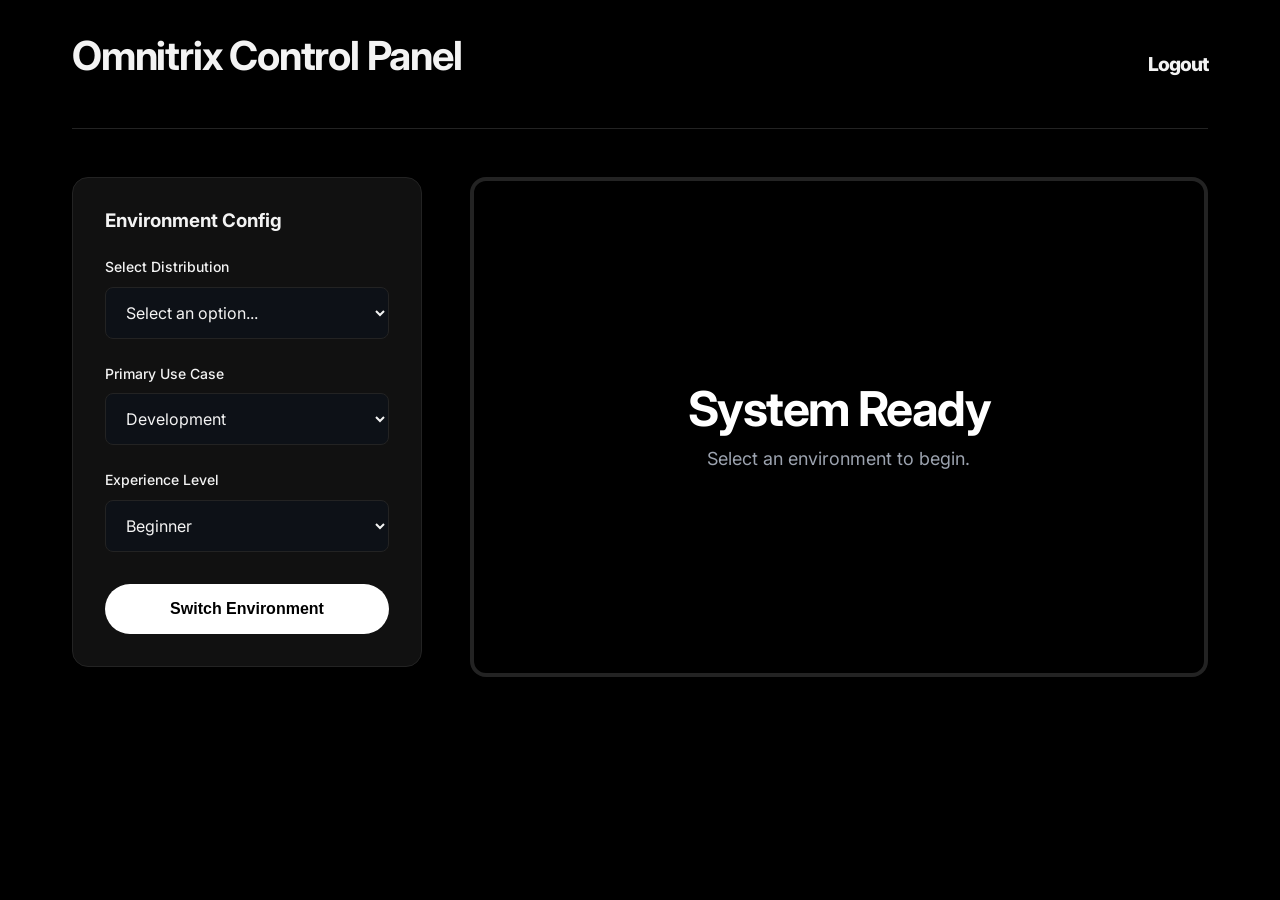
<file: dashboard.html>
<!DOCTYPE html>
<html lang="en">
<head>
  <meta charset="UTF-8" />
  <meta name="viewport" content="width=device-width, initial-scale=1.0" />
  <title>Dashboard | Omnitrix Control Panel</title>
  <link rel="stylesheet" href="css/styles.css" />
  <link href="https://fonts.googleapis.com/css2?family=Inter:wght@400;500;600;700;800&display=swap" rel="stylesheet">
</head>
<body style="min-height: 100vh; background-color: var(--bg-color);">
  
  <div class="container animate-fade-up">
    <header class="dashboard-header">
      <h2>Omnitrix Control Panel</h2>
      <a href="index.html" class="logo" style="font-size: 1.2rem;">Logout</a>
    </header>

    <div class="dashboard-grid">
      <!-- Distro Selection Form -->
      <aside class="dashboard-sidebar">
        <div class="card">
          <h3 style="margin-bottom: 1.5rem; color: var(--text-color);">Environment Config</h3>
          <form id="distroForm">
            <div class="form-group">
              <label for="distroSelect">Select Distribution</label>
              <select id="distroSelect" class="form-select" required>
                <option value="" disabled selected>Select an option...</option>
                <option value="arch">Arch Linux</option>
                <option value="fedora">Fedora</option>
                <option value="ubuntu">Ubuntu</option>
                <option value="mint">Linux Mint</option>
                <option value="popos">Pop!_OS</option>
              </select>
            </div>
            
            <div class="form-group">
              <label for="useCase">Primary Use Case</label>
              <select id="useCase" class="form-select">
                <option value="Development">Development</option>
                <option value="Daily Driving">Daily Driving</option>
                <option value="Testing / QA">Testing / QA</option>
              </select>
            </div>

            <div class="form-group" style="margin-bottom: 2rem;">
              <label for="experience">Experience Level</label>
              <select id="experience" class="form-select">
                <option value="beginner">Beginner</option>
                <option value="intermediate">Intermediate</option>
                <option value="advanced">Advanced</option>
              </select>
            </div>

            <button type="submit" class="btn" style="width: 100%;">Switch Environment</button>
          </form>
        </div>
      </aside>

      <!-- Simulated Switch Target -->
      <main>
        <div id="dashboardScreen" class="dashboard-panel animate-fade-up delay-1">
          <div class="dashboard-screen-content">
            <h2 id="dashboardHeading">System Ready</h2>
            <p id="dashboardDesc">Select an environment to begin.</p>
          </div>
        </div>
      </main>
    </div>
  </div>

  <script src="js/app.js"></script>
</body>
</html>
</file>
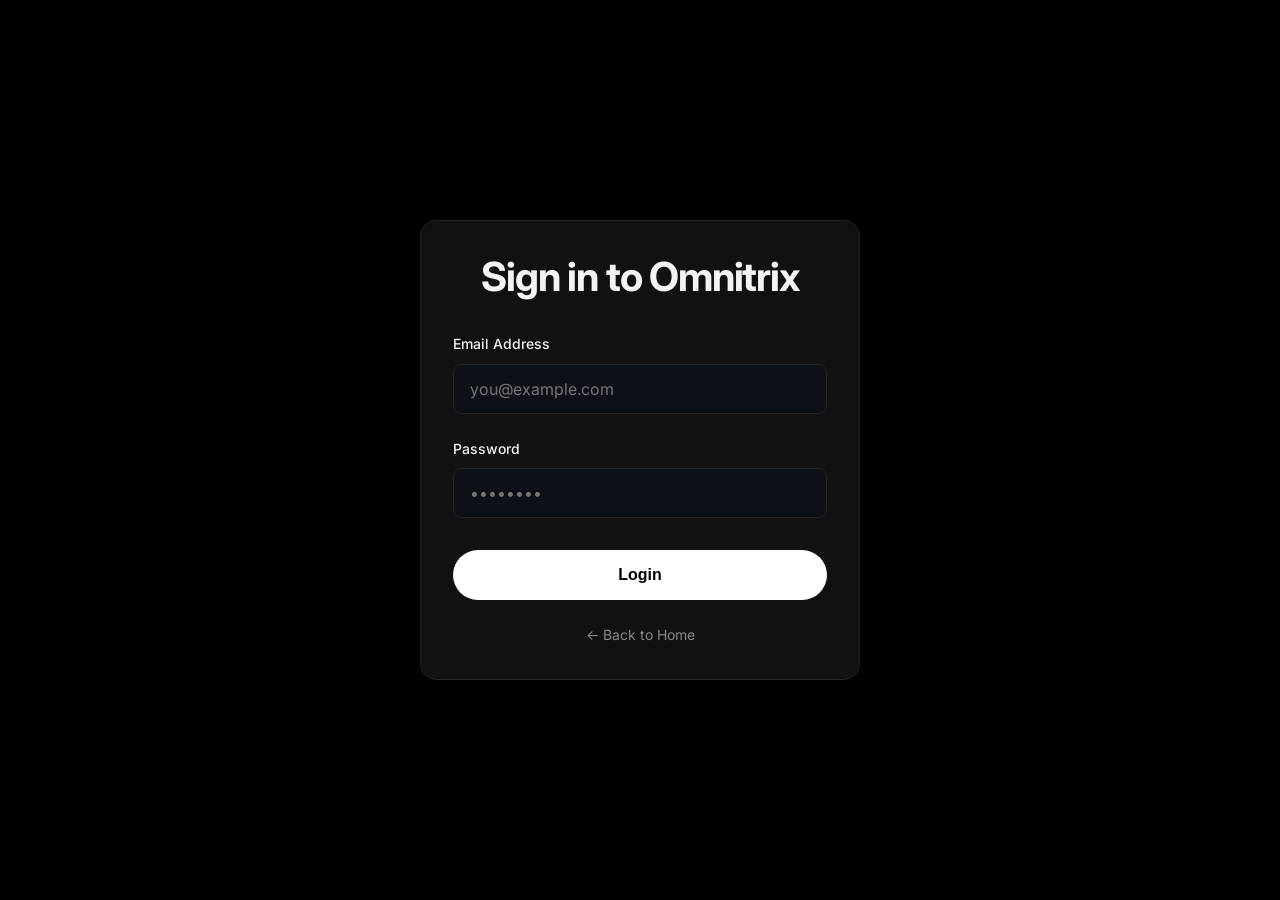
<file: login.html>
<!DOCTYPE html>
<html lang="en">
<head>
  <meta charset="UTF-8" />
  <meta name="viewport" content="width=device-width, initial-scale=1.0" />
  <title>Login | Omnitrix</title>
  <link rel="stylesheet" href="css/styles.css" />
  <link href="https://fonts.googleapis.com/css2?family=Inter:wght@400;500;600;700;800&display=swap" rel="stylesheet">
</head>
<body style="display: flex; align-items: center; justify-content: center; min-height: 100vh; margin: 0; background-color: var(--bg-color);">
  
  <div class="container" style="width: 100%;">
    <div class="form-container card animate-fade-up">
      <h2 style="text-align: center; margin-bottom: 2rem;">Sign in to Omnitrix</h2>
      <form id="loginForm">
        <div class="form-group">
          <label for="email">Email Address</label>
          <input type="email" id="email" class="form-input" placeholder="you@example.com" required>
        </div>
        <div class="form-group" style="margin-bottom: 2rem;">
          <label for="password">Password</label>
          <input type="password" id="password" class="form-input" placeholder="••••••••" required>
        </div>
        <button type="submit" class="btn" style="width: 100%;">Login</button>
      </form>
      <p style="text-align: center; margin-top: 1.5rem; font-size: 0.875rem; margin-bottom: 0;">
        <a href="index.html" style="color: var(--text-muted); text-decoration: none;">&larr; Back to Home</a>
      </p>
    </div>
  </div>

  <script src="js/app.js"></script>
</body>
</html>
</file>
<file: css/styles.css>
:root {
  --bg-color: #0d1117;
  --text-color: #f3f4f6;
  --text-muted: #9ca3af;
  --accent-color: #ffffff;
  --card-bg: #161b22;
  --border-color: #30363d;
  --hover-btn-bg: #e5e7eb;
  --primary-btn: #ffffff;
  --primary-btn-text: #0d1117;
  --transition-speed: 0.4s;
  --font-family: "Inter", -apple-system, BlinkMacSystemFont, "Segoe UI", Roboto, Helvetica, Arial, sans-serif;
  --radius-sm: 8px;
  --radius-md: 16px;
  --radius-lg: 24px;
}

* {
  margin: 0;
  padding: 0;
  box-sizing: border-box;
}

body {
  font-family: var(--font-family);
  background-color: var(--bg-color);
  color: var(--text-color);
  line-height: 1.6;
  -webkit-font-smoothing: antialiased;
}

/* Animations */
.animate-fade-up {
  opacity: 0;
  transform: translateY(20px);
  animation: fadeUp var(--transition-speed) ease forwards;
}

@keyframes fadeUp {
  to {
    opacity: 1;
    transform: translateY(0);
  }
}

.delay-1 { animation-delay: 0.1s; }
.delay-2 { animation-delay: 0.2s; }
.delay-3 { animation-delay: 0.3s; }

/* Typography */
h1, h2, h3, h4 {
  font-weight: 700;
  line-height: 1.2;
}

h1 {
  font-size: 3.5rem;
  letter-spacing: -0.05em;
  margin-bottom: 1rem;
}

h2 {
  font-size: 2.5rem;
  letter-spacing: -0.03em;
  margin-bottom: 1rem;
}

p {
  color: var(--text-muted);
  font-size: 1.125rem;
  margin-bottom: 2rem;
}

/* Layout */
.container {
  max-width: 1200px;
  margin: 0 auto;
  padding: 0 2rem;
}

section {
  padding: 6rem 0;
}

/* Shared UI Components */
.btn {
  display: inline-flex;
  align-items: center;
  justify-content: center;
  background-color: var(--primary-btn);
  color: var(--primary-btn-text);
  padding: 1rem 2rem;
  border-radius: 9999px; /* Pill shape */
  font-weight: 600;
  font-size: 1rem;
  text-decoration: none;
  border: none;
  cursor: pointer;
  transition: all 0.3s ease;
}

.btn:hover {
  background-color: #222;
  color: #fff;
  box-shadow: 0 10px 15px -3px rgba(0,0,0,0.1);
}

.card {
  background-color: var(--card-bg);
  border: 1px solid var(--border-color);
  border-radius: var(--radius-md);
  padding: 2rem;
  transition: all 0.3s ease;
}

.card:hover {
  transform: translateY(-4px);
  box-shadow: 0 20px 25px -5px rgba(0, 0, 0, 0.05), 0 10px 10px -5px rgba(0, 0, 0, 0.02);
  border-color: transparent;
}

/* Navigation */
.navbar {
  display: flex;
  justify-content: space-between;
  align-items: center;
  padding: 2rem 0;
}

.logo {
  font-size: 1.5rem;
  font-weight: 800;
  letter-spacing: -0.05em;
  color: var(--text-color);
  text-decoration: none;
}

.nav-links {
  display: flex;
  gap: 2rem;
  list-style: none;
}

.nav-links a {
  text-decoration: none;
  color: var(--text-muted);
  font-weight: 500;
  transition: color 0.3s ease;
}

.nav-links a:hover {
  color: var(--text-color);
}

/* Hero Section */
.hero {
  text-align: left;
  padding: 10rem 0 7rem 0;
}

.hero .hero-brand {
  margin-bottom: 0.5rem;
  position: relative;
  left: -5px;
}

.hero h1 {
  margin-bottom: 1.25rem;
}

.hero .btn {
  position: relative;
  top: -5px;
}

.hero p {
  max-width: 600px;
  margin: 0 0 2.25rem 0;
  font-size: 1.25rem;
}

/* Features grid */

.features-grid {
  display: flex;
  flex-direction: column;
  gap: 2.5rem;
  margin-top: 16rem;
}

/* Distro Pill Styles */
.distro-pill {
  background: linear-gradient(
    135deg,
    rgba(255, 255, 255, 0.08),
    rgba(255, 255, 255, 0.02)
  ), rgba(255, 255, 255, 0.05);
  backdrop-filter: blur(12px);
  -webkit-backdrop-filter: blur(12px);
  border: 1px solid rgba(255, 255, 255, 0.08);
  border-radius: 28px;
  box-shadow: 0 10px 40px rgba(0, 0, 0, 0.3);
  padding: 30px 36px;
  display: flex;
  align-items: center;
  transition: all 0.4s ease;
  opacity: 0;
  transform: translateY(30px) scale(0.98);
  min-height: 260px;
  transition-delay: var(--pill-delay, 0s);
}

.distro-pill.visible {
  opacity: 1;
  transform: translateY(0) scale(1);
  transition: all 0.5s ease;
}

.distro-pill:hover {
  transform: translateY(-6px) scale(1.01);
  box-shadow: 0 18px 54px rgba(0, 0, 0, 0.38);
  border-color: rgba(255, 255, 255, 0.18);
}

.distro-pill-content {
  display: flex;
  flex: 1 1 100%;
  align-items: center;
  justify-content: space-between;
  width: 100%;
  gap: 2rem;
}

.pill-content {
  flex: 2;
}

.pill-image {
  flex: 1;
}

.distro-pill-text {
  flex: 2;
}

.distro-pill-title {
  font-size: 2.05rem;
  font-weight: 800;
  color: var(--text-color);
  margin-bottom: 0.45rem;
  opacity: 0;
  transform: translateY(8px);
  transition: all 0.4s ease;
}

.distro-pill-subtitle {
  font-size: 1.1rem;
  font-weight: 500;
  color: rgba(243, 244, 246, 0.74);
  margin-bottom: 1rem;
}

.distro-pill-desc {
  font-size: 1.03rem;
  color: rgba(209, 213, 219, 0.85);
  margin-bottom: 1rem;
  max-width: 58ch;
  line-height: 1.55;
  opacity: 0;
  transform: translateY(8px);
  transition: all 0.4s ease;
}

.distro-pill-list {
  color: var(--text-color);
  font-size: 0.98rem;
  margin-left: 1rem;
  margin-bottom: 0;
  padding-left: 1rem;
  list-style: disc;
  opacity: 0;
  transform: translateY(8px);
  transition: all 0.4s ease;
}

.distro-pill-list li {
  margin-bottom: 0.2rem;
}

.distro-pill-img-wrap {
  display: flex;
  align-items: center;
  justify-content: center;
  min-width: 0;
  margin-left: 0;
}

.logo-container {
  background: rgba(255, 255, 255, 0.06);
  backdrop-filter: blur(10px);
  -webkit-backdrop-filter: blur(10px);
  border: 1px solid rgba(255, 255, 255, 0.08);
  border-radius: 20px;
  padding: 22px;
  width: 180px;
  height: 180px;
  display: flex;
  align-items: center;
  justify-content: center;
  transition: all 0.4s ease;
}

.distro-pill-img {
  width: 122px;
  height: 122px;
  object-fit: contain;
  filter: drop-shadow(0 0 10px rgba(255, 255, 255, 0.15));
  transition: all 0.4s ease;
}

.distro-pill:hover .logo-container {
  border-color: rgba(255, 255, 255, 0.16);
  box-shadow: 0 10px 28px rgba(0, 0, 0, 0.28);
}

.distro-pill:hover .distro-pill-img {
  transform: scale(1.08);
}

.distro-pill.visible .distro-pill-title {
  opacity: 1;
  transform: translateY(0);
  transition-delay: calc(var(--pill-delay, 0s) + 0.06s);
}

.distro-pill.visible .distro-pill-desc {
  opacity: 1;
  transform: translateY(0);
  transition-delay: calc(var(--pill-delay, 0s) + 0.16s);
}

.distro-pill.visible .distro-pill-list {
  opacity: 1;
  transform: translateY(0);
  transition-delay: calc(var(--pill-delay, 0s) + 0.26s);
}

@media (max-width: 900px) {
  .distro-pill {
    padding: 26px;
  }

  .distro-pill-content {
    flex-direction: column;
    align-items: flex-start;
    gap: 1.5rem;
  }

  .pill-content,
  .pill-image,
  .distro-pill-text {
    flex: 1;
  }

  .distro-pill-img-wrap {
    width: 100%;
    justify-content: flex-start;
  }

  .logo-container {
    width: 150px;
    height: 150px;
    padding: 18px;
  }

  .distro-pill-img {
    width: 98px;
    height: 98px;
  }
}

.feature-card {
  display: flex;
  flex-direction: column;
  align-items: flex-start;
}

.feature-logo {
  width: 48px;
  height: 48px;
  margin-bottom: 1.5rem;
  object-fit: contain;
}

.feature-card h3 {
  font-size: 1.25rem;
  margin-bottom: 0.5rem;
  color: var(--text-color);
}

.feature-card p {
  font-size: 1rem;
  margin-bottom: 0;
}

/* Video Section */
.video-section {
  text-align: center;
  background-color: var(--card-bg);
  border-radius: var(--radius-lg);
  padding: 4rem 2rem;
  margin: 4rem 0;
  border: 1px solid var(--border-color);
}

.video-container {
  display: flex;
  justify-content: center;
  margin-top: 2rem;
  border-radius: var(--radius-md);
  overflow: hidden;
  box-shadow: 0 25px 50px -12px rgba(0, 0, 0, 0.1);
}

/* Forms (Login & Dashboard) */
.form-container {
  max-width: 440px;
  margin: 6rem auto;
}

.form-group {
  display: flex;
  flex-direction: column;
  margin-bottom: 1.5rem;
}

.form-group label {
  font-weight: 500;
  margin-bottom: 0.5rem;
  font-size: 0.875rem;
  color: var(--text-color);
}

.form-input, .form-select {
  padding: 0.875rem 1rem;
  border: 1px solid var(--border-color);
  border-radius: var(--radius-sm);
  font-family: inherit;
  font-size: 1rem;
  outline: none;
  transition: border-color 0.3s ease;
  background-color: #0d1117;
  color: var(--text-color);
}

.form-input:focus, .form-select:focus {
  border-color: var(--accent-color);
  box-shadow: 0 0 0 3px rgba(255, 255, 255, 0.1);
}

/* Dashboard Specific UI */
.dashboard-header {
  padding: 2rem 0;
  border-bottom: 1px solid var(--border-color);
  margin-bottom: 3rem;
  display: flex;
  justify-content: space-between;
  align-items: center;
}

.dashboard-grid {
  display: grid;
  grid-template-columns: 350px 1fr;
  gap: 3rem;
}

.dashboard-panel {
  display: flex;
  align-items: center;
  justify-content: center;
  background-color: #000;
  color: #fff;
  border-radius: var(--radius-md);
  min-height: 500px;
  position: relative;
  overflow: hidden;
  border: 4px solid var(--border-color);
  transition: all var(--transition-speed) ease;
}

.dashboard-screen-content {
  text-align: center;
}

.dashboard-screen-content h2 {
  font-size: 3rem;
  margin-bottom: 0.5rem;
}

.dashboard-screen-content p {
  color: #9ca3af;
  margin-bottom: 0;
}

/* Selected environment themes inside dashboard */
.env-arch { background-color: #1793d1; color: white; border-color: #1793d1; }
.env-fedora { background-color: #294172; color: white; border-color: #294172; }
.env-ubuntu { background-color: #e95420; color: white; border-color: #e95420; }
.env-mint { background-color: #87a556; color: white; border-color: #87a556; }
.env-popos { background-color: #48b9c7; color: white; border-color: #48b9c7; }

/* New Hero Brand */
.hero-brand {
  font-size: 9rem;
  letter-spacing: -0.06em;
  font-weight: 800;
  margin-bottom: 0.5rem;
  background: linear-gradient(135deg, #ffffff 0%, #a1a1aa 100%);
  -webkit-background-clip: text;
  -webkit-text-fill-color: transparent;
  background-clip: text;
  line-height: 1.1;
}

@media (max-width: 768px) {
  .dashboard-grid {
    grid-template-columns: 1fr;
  }
  h1 { font-size: 2.5rem; }
  h2 { font-size: 2rem; }
  .hero-brand { font-size: 4.5rem; }
}

/* --- DARK MODE + PILL LAYOUT OVERRIDES --- */
:root {
  --bg-color: #000;
  --text-color: #f3f3f3;
  --text-muted: #888;
  --accent-color: #fff;
  --card-bg: #111;
  --border-color: #232323;
  --hover-btn-bg: #181818;
  --primary-btn: #fff;
  --primary-btn-text: #000;
}

.features-grid {
  align-items: flex-start;
  margin-left: -1rem;
}

.distro-pill {
  width: 60vw;
  max-width: none;
  min-width: 320px;
  background: #111;
  border: 1px solid #222;
  border-radius: 18px;
  box-shadow: 0 4px 18px rgba(0, 0, 0, 0.45);
  padding: 20px 26px;
  display: flex;
  align-items: center;
  justify-content: flex-start;
  transition: all 0.4s cubic-bezier(.4, 0, .2, 1);
  opacity: 0;
  transform: translateY(20px) scale(0.97);
  min-height: 128px;
  margin-bottom: -7px;
  margin-left: 0;
  margin-right: auto;
  transition-delay: var(--pill-delay, 0s);
}

.distro-pill-content {
  display: flex;
  flex: 1 1 100%;
  align-items: center;
  justify-content: flex-start;
  width: 100%;
  gap: 1.25rem;
}

.pill-content {
  flex: 1 1 auto;
  min-width: 0;
  display: flex;
  align-items: center;
}

.pill-image {
  flex: 0 0 82px;
  margin-right: 0.6rem;
}

.distro-pill-title {
  font-size: 1.45rem;
  font-weight: 800;
  color: #fff;
  margin-bottom: 0.1rem;
  opacity: 0;
  transform: translateY(8px);
  transition: all 0.4s ease;
}

.distro-pill-subtitle {
  font-size: 1rem;
  font-weight: 500;
  color: #b3b3b3;
  margin-bottom: 2px;
  white-space: nowrap;
  overflow: hidden;
  text-overflow: ellipsis;
}

.distro-pill-desc {
  display: block;
  font-size: 0.95rem;
  font-weight: 500;
  color: #8f8f8f;
  margin-bottom: 0;
  white-space: nowrap;
  overflow: hidden;
  text-overflow: ellipsis;
}

.distro-pill-list {
  display: none;
}

.logo-container {
  background: #181818;
  border: 1px solid #2d2d2d;
  border-radius: 16px;
  padding: 10px;
  width: 82px;
  height: 82px;
  display: flex;
  align-items: center;
  justify-content: center;
  transition: box-shadow 0.35s ease, transform 0.35s ease, border-color 0.35s ease;
}

.distro-pill-img {
  width: 52px;
  height: 52px;
  object-fit: contain;
  filter: drop-shadow(0 0 3px rgba(255, 255, 255, 0.12));
  transition: transform 0.35s ease;
}

.distro-pill:hover .logo-container {
  transform: scale(1.05);
}

.distro-pill:hover .distro-pill-img {
  transform: scale(1.08);
}

.distro-pill.pill-arch:hover .logo-container {
  border-color: rgba(23, 147, 209, 0.65);
  box-shadow: 0 0 0 1px rgba(23, 147, 209, 0.45), 0 0 28px rgba(23, 147, 209, 0.5);
}

.distro-pill.pill-fedora:hover .logo-container {
  border-color: rgba(41, 65, 114, 0.75);
  box-shadow: 0 0 0 1px rgba(41, 65, 114, 0.55), 0 0 28px rgba(41, 65, 114, 0.52);
}

.distro-pill.pill-ubuntu:hover .logo-container {
  border-color: rgba(233, 84, 32, 0.78);
  box-shadow: 0 0 0 1px rgba(233, 84, 32, 0.58), 0 0 28px rgba(233, 84, 32, 0.52);
}

.distro-pill.pill-mint:hover .logo-container {
  border-color: rgba(135, 165, 86, 0.78);
  box-shadow: 0 0 0 1px rgba(135, 165, 86, 0.58), 0 0 28px rgba(135, 165, 86, 0.52);
}

.distro-pill.pill-pop:hover .logo-container {
  border-color: rgba(255, 255, 255, 0.85);
  box-shadow: 0 0 0 1px rgba(255, 255, 255, 0.66), 0 0 26px rgba(255, 255, 255, 0.48);
}

@media (max-width: 900px) {
  .features-grid {
    margin-left: 0;
  }

  .distro-pill {
    width: 100%;
    min-width: 0;
    padding: 16px 18px;
    min-height: 88px;
  }

  .pill-image {
    flex-basis: 72px;
  }

  .logo-container {
    width: 72px;
    height: 72px;
  }

  .distro-pill-img {
    width: 44px;
    height: 44px;
  }
}
/* --- END DARK MODE + PILL LAYOUT OVERRIDES --- */

.why-points {
  margin-top: 10px;
  font-size: 0.9rem;
  color: rgba(255,255,255,0.6);
  padding-left: 1.1em;
  list-style: disc;
}
.why-points li {
  margin-bottom: 4px;
  line-height: 1.3;
}

.side-nav {
  position: fixed;
  right: 50px;
  top: 50%;
  transform: translateY(-50%);
  display: flex;
  flex-direction: column;
  gap: 10.6px;
  z-index: 100;
  background: rgba(255, 255, 255, 0.05);
  backdrop-filter: blur(11.5px);
  -webkit-backdrop-filter: blur(11.5px);
  padding: 13.2px;
  border-radius: 26.5px;
}

.side-nav-item {
  border: 0;
  background: transparent;
  color: rgba(255, 255, 255, 0.65);
  font: inherit;
  font-size: 0.97rem;
  font-weight: 600;
  letter-spacing: 0.023em;
  text-align: right;
  padding: 7.9px 13.2px;
  border-radius: 999px;
  cursor: pointer;
  transition: all 0.3s ease;
}

.side-nav-item:hover {
  color: rgba(255, 255, 255, 0.9);
}

.side-nav-item.active {
  color: #fff;
  background: rgba(255, 255, 255, 0.12);
}
</file>
